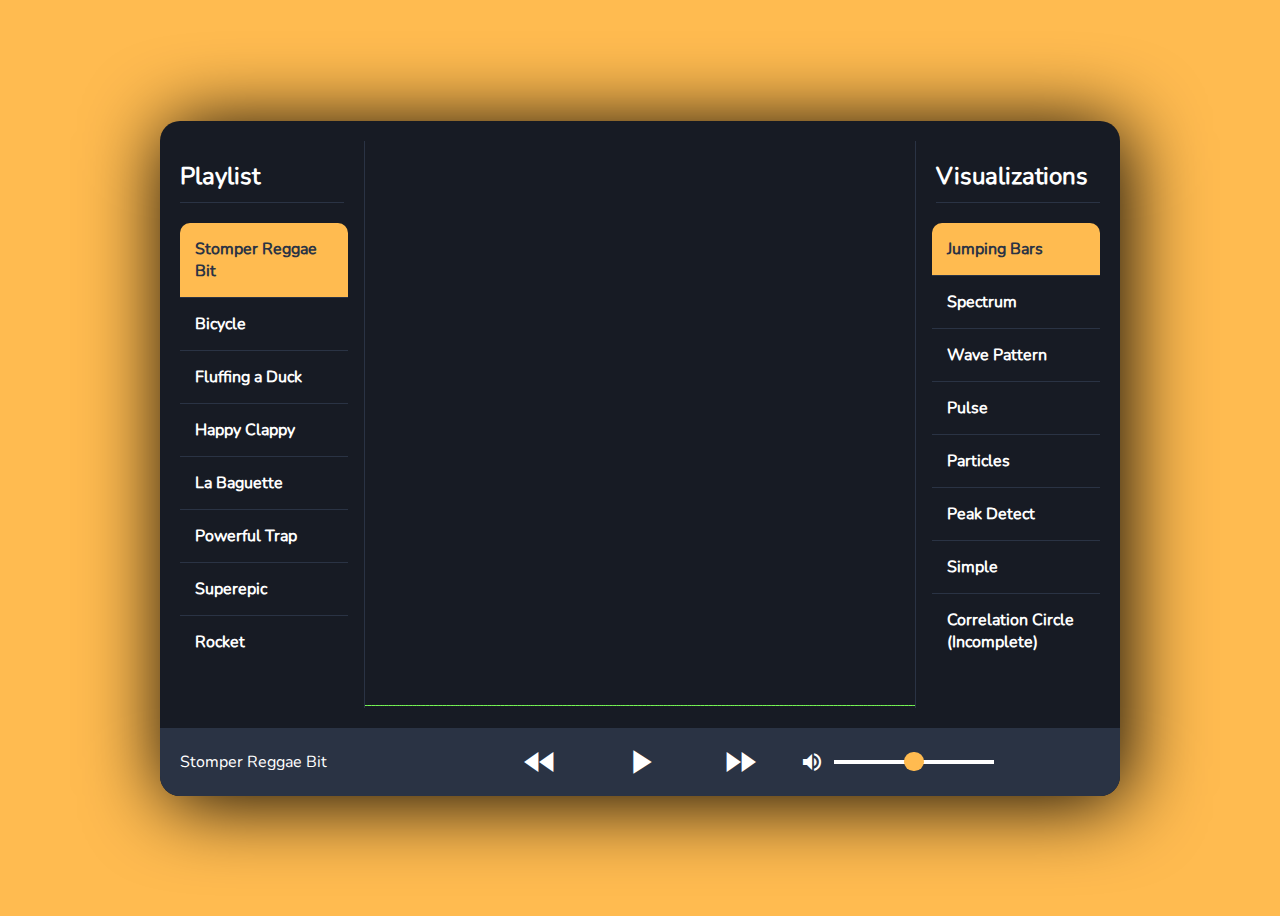
<file: index.html>
<!DOCTYPE html>
<html lang="en">
<head>
    <meta charset="UTF-8">
    <meta http-equiv="X-UA-Compatible" content="IE=edge">
    <meta name="viewport" content="width=device-width, initial-scale=1.0">
    <title>Musiqa</title>
    <link rel="stylesheet" href="./assets/style.css">
    <script src="lib/p5.min.js"></script>
    <script src="lib/p5.sound.min.js"></script>
</head>
<body>
    <div id="player"></div>
    <script type="module" src="./assets/index.js"></script>
</body>
</html>
</file>
<file: assets/style.css>
@font-face {
    font-family: 'Nunito';
    src: url('./fonts/Nunito/Nunito-Regular.woff2') format('woff2'),
    url('./fonts/Nunito/Nunito-Regular.woff') format('woff');
    font-weight: normal;
    font-style: normal;
    font-display: swap;
}

@font-face {
    font-family: 'Material Icons';
    src: url('./fonts/MaterialIcons/MaterialIcons-Regular.woff2') format('woff2'),
    url('./fonts/MaterialIcons/MaterialIcons-Regular.woff') format('woff');
    font-weight: normal;
    font-style: normal;
    font-display: swap;
}

.material-icons {
    font-family: 'Material Icons';
    font-weight: normal;
    font-style: normal;
    font-size: 24px;  /* Preferred icon size */
    display: inline-block;
    line-height: 1;
    text-transform: none;
    letter-spacing: normal;
    word-wrap: normal;
    white-space: nowrap;
    direction: ltr;

    /* Support for all WebKit browsers. */
    -webkit-font-smoothing: antialiased;
    /* Support for Safari and Chrome. */
    text-rendering: optimizeLegibility;

    /* Support for Firefox. */
    -moz-osx-font-smoothing: grayscale;

    /* Support for IE. */
    font-feature-settings: 'liga';
}

body {
    background-color: #ffbb50;
    font-family: 'Nunito', sans-serif;
    box-sizing: border-box;
}

.canvas {
    /* height: 100% !important; */
    width: 100% !important;
    z-index: 1000;
}

#player {
    display: flex;
    height: 100vh;
    align-items: center;
    justify-content: center;
}

.container {
    width: 75vw;
    height: 75vh;
    position: absolute;
    background: #171b24;
    box-shadow: 5px 5px 80px;
    border-radius: 20px;
    display: flex;
    flex-direction: column;
    overflow: hidden;
}

.view {
    display: flex;
    flex-grow: 1;
    flex-shrink: 0;
    flex-basis: 80%;
    overflow: hidden;
    padding: 20px;
}

.control {
    display: flex;
    flex-grow: 0;
    flex-shrink: 0;
    flex-basis: 10%;
    background-color: #2a3344;
    justify-content: center;
    align-items: center;
}

.buttons {
    flex: 1 1 33.33%;
    justify-content: center;
    display: flex;
}

.info {
    flex: 1 1 33.33%;
}

.button {
    color: #fff;
    flex-basis: 40px;
    font-size: 2.5rem;
    text-align: center;
    cursor: pointer;
    padding: 5px;
    margin-right: 25px;
    margin-left: 25px;
}

.button:hover {
    color: #ffbb50;
}

.title {
    flex: 1 1 33.33%;
    color: #fff;
    padding: 0 20px;
}

.sound {
    display: flex;
    flex: 1 1 33.33%;
    align-items: center;
}

.volume {
    cursor: pointer;
}

.volume-icon {
    color: #fff;
    margin-right: 10px;
}

[type=range] {
    margin: 0;
    padding: 0;
    width: 50%;
    height: 1.5em;
    background: transparent;
    font: 1em/1 arial, sans-serif;
}

[type=range], [type=range]::-webkit-slider-thumb {
    -webkit-appearance: none;
}

[type=range]::-webkit-slider-runnable-track {
    box-sizing: border-box;
    border: none;
    width: 50%;
    height: 0.25em;
    background: #fff;
}

[type=range]::-moz-range-track {
    box-sizing: border-box;
    border: none;
    width: 50%;
    height: 0.25em;
    background: #fff;
}
[type=range]::-ms-track {
    box-sizing: border-box;
    border: none;
    width: 50%;
    height: 0.25em;
    background: #fff;
}
[type=range]::-webkit-slider-thumb {
    margin-top: -0.480em;
    box-sizing: border-box;
    border: none;
    width: 1.2em;
    height: 1.2em;
    border-radius: 50%;
    background: #ffbb50;
}
[type=range]::-moz-range-thumb {
    box-sizing: border-box;
    border: none;
    width: 1.2em;
    height: 1.2em;
    border-radius: 50%;
    background: #ffbb50;
}
[type=range]::-ms-thumb {
    margin-top: 0;
    box-sizing: border-box;
    border: none;
    width: 1.2em;
    height: 1.2em;
    border-radius: 50%;
    background: #ffbb50;
}

[type=range]::-ms-tooltip {
    display: none;
}

.playlist {
    flex: 1 1 20%;
    border-right: 1px solid #2a3344;
    overflow: scroll;
}

.playlist::-webkit-scrollbar {
    display: none;
}

/* Hide scrollbar for IE, Edge and Firefox */
.playlist {
    -ms-overflow-style: none;  /* IE and Edge */
    scrollbar-width: none;  /* Firefox */
}

.visualizer {
    flex: 1 1 60%;
}

.settings {
    flex: 1 1 20%;
    border-left: 1px solid #2a3344;
}


.tracks {
    color: #fff;
    list-style: none;
    padding: 0;
    border-radius: 10px;
    overflow: hidden;
}

.track {
    display: flex;
    justify-content: space-between;
    padding: 15px;
    font-weight: 900;
}

.track:not(:last-child) {
    border-bottom: 1px solid #2a3344;
}

.track:hover, .active-track {
    cursor: pointer;
    background: #ffbb50;
    color: #2a3344;
}

.header {
    color: #fff;
    border-bottom: 1px solid #2a3344;
    padding-bottom: 10px;
}

.mr-16 {
    margin: 0 16px 0 0;
}

.ml-16 {
    margin: 0 0 0 16px;
}

.mr-20 {
    margin-right: 20px;
}

.ml-20 {
    margin-left: 20px;
}
</file>
